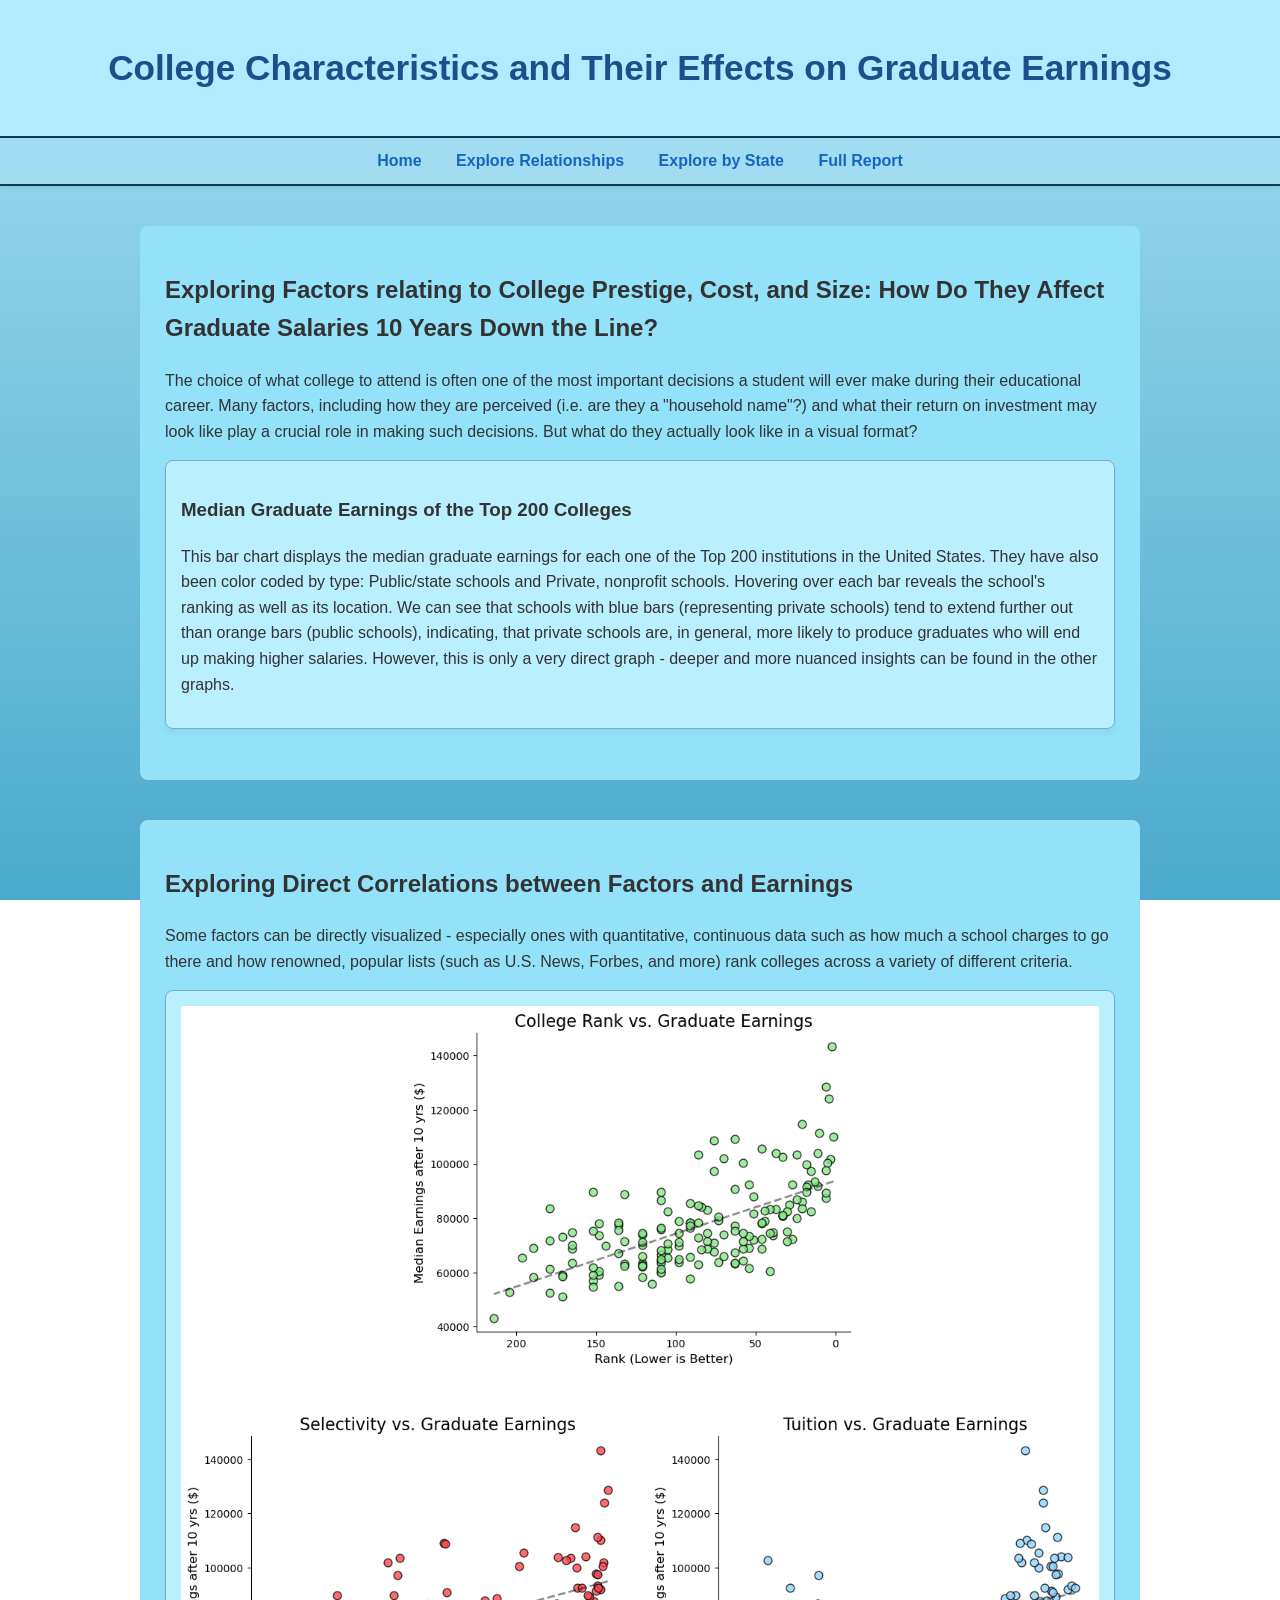
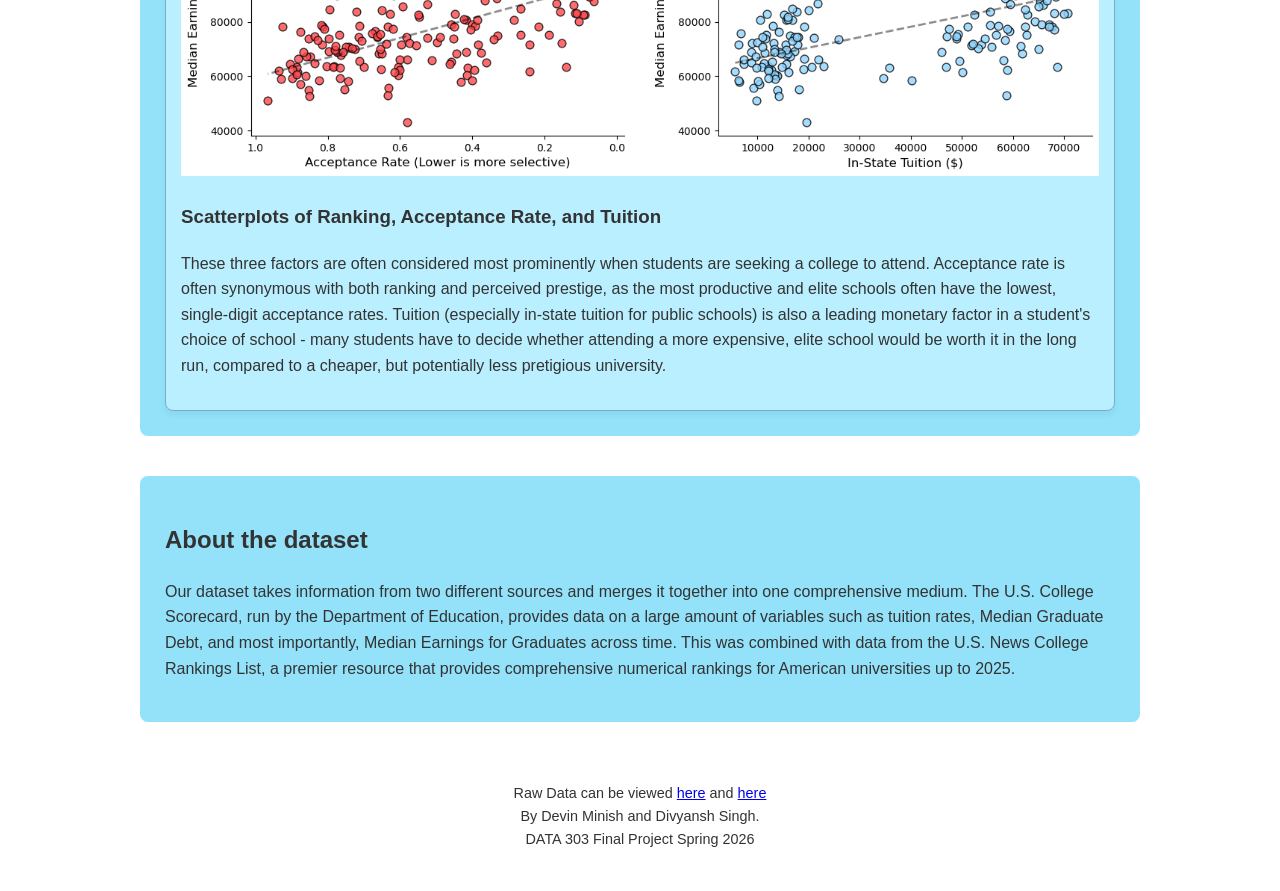
<file: index.html>
<!DOCTYPE html>
<html lang="en">
<head>
    <meta charset="UTF-8">
    <meta name="viewport" content="width=device-width, initial-scale=1.0">
    <title>College Characteristics and Graduate Earnings</title>
    <style>
        body {
            font-family: 'Segoe UI', Tahoma, Geneva, Verdana, sans-serif;
            margin: 0;
            padding: 0;
            line-height: 1.6;
            color: #333;
            background: linear-gradient(180deg, #a2dcf1 0%, #4baacc 100%);
            background-attachment: fixed;
        }

        header {
            background-color: #b2eaff;
            padding: 40px 20px;
            text-align: center;
            border-bottom: 2px solid #0e385a;
        }

        h1 {
            margin: 0;
            color: #1b508a;
            font-size: 2.2rem;
        }

        nav {
            background: #a2dcf1;
            padding: 10px;
            text-align: center;
            box-shadow: 0 2px 5px rgba(0,0,0,0.05);
            position: sticky;
            top: 0;
            z-index: 1000;
            border-bottom: 2px solid #0e385a;
        }

        nav a {
            margin: 0 15px;
            text-decoration: none;
            color: #1565c0;
            font-weight: bold;
        }

        nav a:hover {
            text-decoration: underline;
        }

        .container {
            max-width: 1000px;
            margin: 20px auto;
            padding: 0 20px;
        }

        .viz-card {
            background: #baefff;
            border: 1px solid #76aec3;
            border-radius: 8px;
            padding: 15px;
            box-shadow: 0 4px 6px rgba(0,0,0,0.05);
        }

        img {
            max-width: 100%;
             height: auto;
        }

        .about-section {
            background: #93e2fa;
            padding: 25px;
            border-radius: 8px;
            margin-top: 40px;
        }

        footer {
            text-align: center;
            padding: 40px;
            font-size: 0.9rem;
            color: s#000000;
        }
    </style>
</head>
<body>

<header>
    <h1>College Characteristics and Their Effects on Graduate Earnings</h1>
</header>

<nav>
    <a href="index.html">Home</a>
    <a href="relationships.html">Explore Relationships</a>
    <a href="state.html">Explore by State</a>
    <a href="writeup.html">Full Report</a>
</nav>

<div class="container">
    <section class="about-section">
        <h2>Exploring Factors relating to College Prestige, Cost, and Size: How Do They Affect Graduate Salaries 10 Years Down the Line?</h2>
        <p>
            The choice of what college to attend is often one of the most important decisions a student will ever make during their educational career. Many factors, including how they are perceived (i.e. are they a "household name"?) and what their return on investment may look like play a crucial role in making such decisions. But what do they actually look like in a visual format?
        </p>

        <div class="viz-card">
            <div class='tableauPlaceholder' id='viz1778348658095' style='position: relative'><noscript><a href='#'><img alt='Tooltip Viz of Each College ' src='https:&#47;&#47;public.tableau.com&#47;static&#47;images&#47;Ho&#47;HorizontalBarChart-CollegeCharacteristicsvs_GraduateEarnings-FinalData303Project&#47;TooltipVizofEachCollege&#47;1_rss.png' style='border: none' /></a></noscript><object class='tableauViz'  style='display:none;'><param name='host_url' value='https%3A%2F%2Fpublic.tableau.com%2F' /> <param name='embed_code_version' value='3' /> <param name='site_root' value='' /><param name='name' value='HorizontalBarChart-CollegeCharacteristicsvs_GraduateEarnings-FinalData303Project&#47;TooltipVizofEachCollege' /><param name='tabs' value='no' /><param name='toolbar' value='yes' /><param name='static_image' value='https:&#47;&#47;public.tableau.com&#47;static&#47;images&#47;Ho&#47;HorizontalBarChart-CollegeCharacteristicsvs_GraduateEarnings-FinalData303Project&#47;TooltipVizofEachCollege&#47;1.png' /> <param name='animate_transition' value='yes' /><param name='display_static_image' value='yes' /><param name='display_spinner' value='yes' /><param name='display_overlay' value='yes' /><param name='display_count' value='yes' /><param name='language' value='en-US' /><param name='filter' value='publish=yes' /></object></div>                <script type='text/javascript'>                    var divElement = document.getElementById('viz1778348658095');                    var vizElement = divElement.getElementsByTagName('object')[0];                    vizElement.style.width='100%';vizElement.style.height=(divElement.offsetWidth*0.75)+'px';                    var scriptElement = document.createElement('script');                    scriptElement.src = 'https://public.tableau.com/javascripts/api/viz_v1.js';                    vizElement.parentNode.insertBefore(scriptElement, vizElement);                </script>
            <h3>Median Graduate Earnings of the Top 200 Colleges</h3>
            <p>This bar chart displays the median graduate earnings for each one of the Top 200 institutions in the United States. They have also been color coded by type: Public/state schools and Private, nonprofit schools. Hovering over each bar reveals the school's ranking as well as its location. We can see that schools with blue bars (representing private schools) tend to extend further out than orange bars (public schools), indicating, that private schools are, in general, more likely to produce graduates who will end up making higher salaries. However, this is only a very direct graph - deeper and more nuanced insights can be found in the other graphs.</p>
        </div> 
        <br>
</section>

    <section class="about-section">
        <h2>Exploring Direct Correlations between Factors and Earnings</h2>
        <p>
            Some factors can be directly visualized - especially ones with quantitative, continuous data such as how much a school charges to go there and how renowned, popular lists (such as U.S. News, Forbes, and more) rank colleges across a variety of different criteria. 
        </p>
        <div class="viz-card">
            <img src="scatter.png">
            <h3>Scatterplots of Ranking, Acceptance Rate, and Tuition</h3>
            <p>These three factors are often considered most prominently when students are seeking a college to attend. Acceptance rate is often synonymous with both ranking and perceived prestige, as the most productive and elite schools often have the lowest, single-digit acceptance rates. Tuition (especially in-state tuition for public schools) is also a leading monetary factor in a student's choice of school - many students have to decide whether attending a more expensive, elite school would be worth it in the long run, compared to a cheaper, but potentially less pretigious university.</p>
        </div> 
    </section>

    <section class="about-section">
        <h2>About the dataset</h2>
        <p>
            Our dataset takes information from two different sources and merges it together into one comprehensive medium. The U.S. College Scorecard, run by the Department of Education, provides data on a large amount of variables such as tuition rates, Median Graduate Debt, and most importantly, Median Earnings for Graduates across time. This was combined with data from the U.S. News College Rankings List, a premier resource that provides comprehensive numerical rankings for American universities up to 2025. 
        </p>
    </section>

</div>

<footer>
    Raw Data can be viewed <a href="https://github.com/frishberg/Archive-of-US-News-College-Rankings/blob/main/data.xlsx">here</a> and <a href="https://collegescorecard.ed.gov/data">here</a>
    <br>
    By Devin Minish and Divyansh Singh. 
    <br>
    DATA 303 Final Project Spring 2026
</footer>

</body>
</html>
</file>
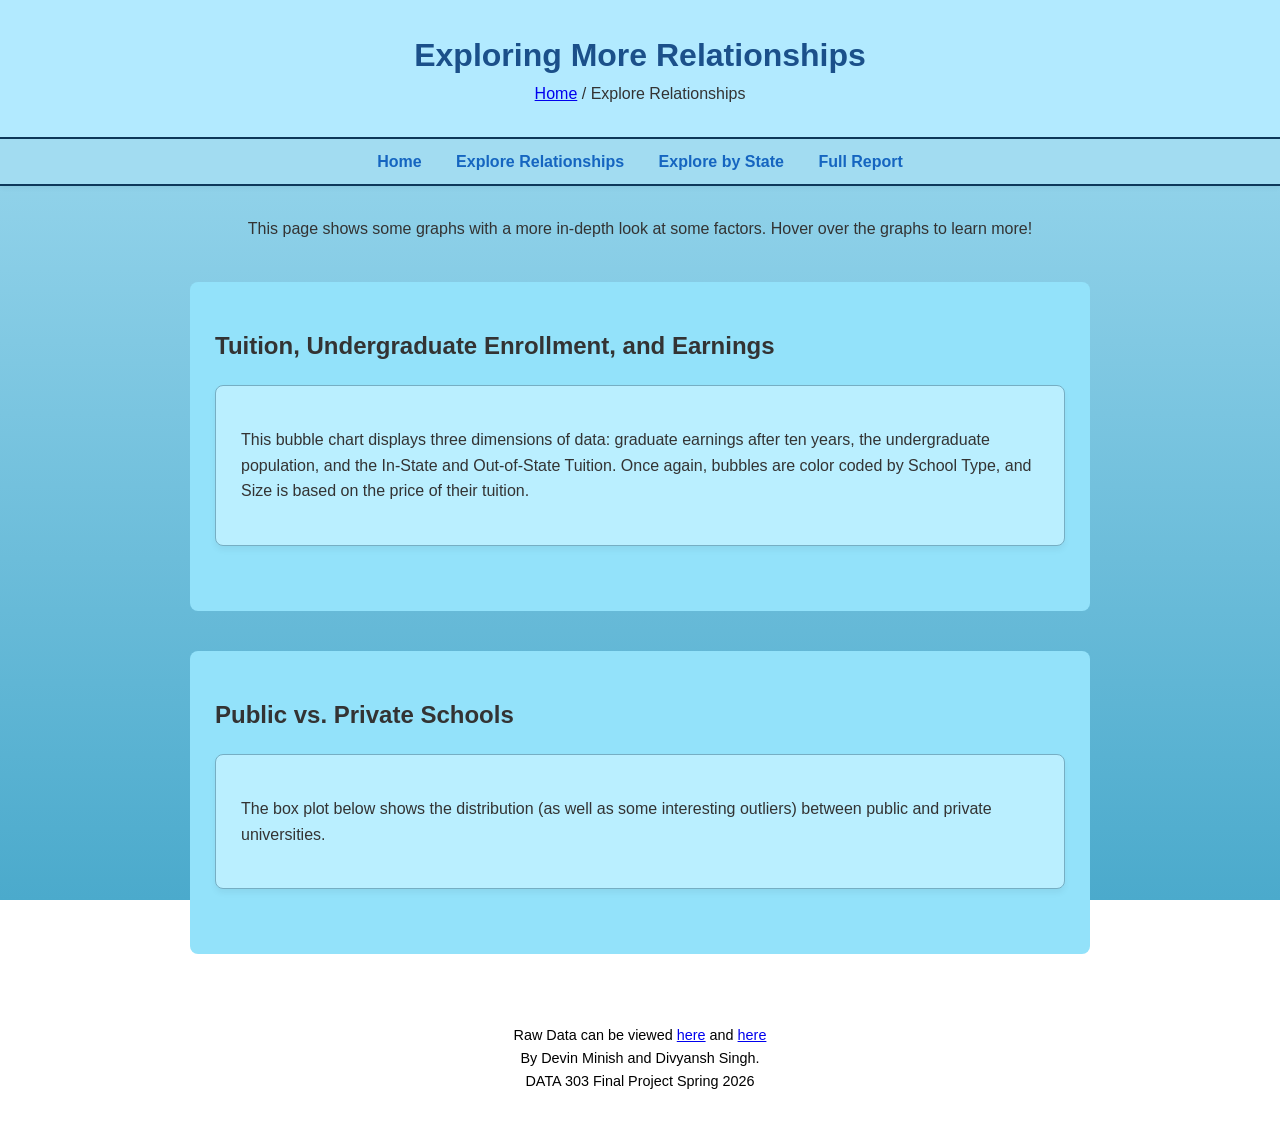
<file: relationships.html>
<!DOCTYPE html>
<html lang="en">
<head>
    <meta charset="UTF-8">
    <meta name="viewport" content="width=device-width, initial-scale=1.0">
    <title>Explore Relationships</title>
    <style>
        body {
            font-family: 'Segoe UI', Tahoma, Geneva, Verdana, sans-serif;
            margin: 0;
            padding: 0;
            line-height: 1.6;
            color: #333;
            background: linear-gradient(180deg, #a2dcf1 0%, #4baacc 100%);
            background-attachment: fixed;
        }

        header {
            background-color: #b2eaff; 
            padding: 30px 20px;
            text-align: center;
            border-bottom: 2px solid #0e385a;
        }

        h1 {
            margin: 0;
            color: #1b508a;
            font-size: 2rem;
        }

        nav {
            background: #a2dcf1;
            padding: 10px;
            text-align: center;
            box-shadow: 0 2px 5px rgba(0,0,0,0.05);
            position: sticky;
            top: 0;
            z-index: 1000;
            border-bottom: 2px solid #0e385a;
        }

        nav a {
            margin: 0 15px;
            text-decoration: none;
            color: #1565c0;
            font-weight: bold;
        }

        nav a:hover {
            text-decoration: underline;
        }

        .container {
            max-width: 900px;
            margin: 30px auto;
            padding: 0 20px;
        }

        .intro-text {
            margin-bottom: 40px;
            text-align: center;
        }

        .viz-card {
            background: #baefff;
            border: 1px solid #76aec3;
            border-radius: 8px;
            padding: 25px;
            margin-bottom: 40px;
            box-shadow: 0 4px 6px rgba(0,0,0,0.05);
        }

        .about-section {
            background: #93e2fa;
            padding: 25px;
            border-radius: 8px;
            margin-top: 40px;
        }

        footer {
            text-align: center;
            padding: 40px;
            font-size: 0.9rem;
            color: #000000;
        }
    </style>
</head>
<body>

<header>
    <h1>Exploring More Relationships</h1>
    <a href="index.html">Home</a> / Explore Relationships
</header>

<nav>
    <a href="index.html">Home</a>
    <a href="relationships.html">Explore Relationships</a>
    <a href="state.html">Explore by State</a>
    <a href="writeup.html">Full Report</a>
</nav>

<div class="container">
    
    <div class="intro-text">
        <p>This page shows some graphs with a more in-depth look at some factors. Hover over the graphs to learn more!</p>
    </div>

    <section class="about-section">
        <h2>Tuition, Undergraduate Enrollment, and Earnings</h2>
        <div class="viz-card">
          <div class='tableauPlaceholder' id='viz1778351451391' style='position: relative'><noscript><a href='#'><img alt='Enrollment Size and Tuition vs Earnings ' src='https:&#47;&#47;public.tableau.com&#47;static&#47;images&#47;Bu&#47;BubbleChart-CollegeCharacteristicsvs_GraduateEarnings-FinalData303Project&#47;BubblePlot-UndergradEnrollment&#47;1_rss.png' style='border: none' /></a></noscript><object class='tableauViz'  style='display:none;'><param name='host_url' value='https%3A%2F%2Fpublic.tableau.com%2F' /> <param name='embed_code_version' value='3' /> <param name='site_root' value='' /><param name='name' value='BubbleChart-CollegeCharacteristicsvs_GraduateEarnings-FinalData303Project&#47;BubblePlot-UndergradEnrollment' /><param name='tabs' value='no' /><param name='toolbar' value='yes' /><param name='static_image' value='https:&#47;&#47;public.tableau.com&#47;static&#47;images&#47;Bu&#47;BubbleChart-CollegeCharacteristicsvs_GraduateEarnings-FinalData303Project&#47;BubblePlot-UndergradEnrollment&#47;1.png' /> <param name='animate_transition' value='yes' /><param name='display_static_image' value='yes' /><param name='display_spinner' value='yes' /><param name='display_overlay' value='yes' /><param name='display_count' value='yes' /><param name='language' value='en-US' /></object></div>                <script type='text/javascript'>                    var divElement = document.getElementById('viz1778351451391');                    var vizElement = divElement.getElementsByTagName('object')[0];                    vizElement.style.width='100%';vizElement.style.height=(divElement.offsetWidth*0.75)+'px';                    var scriptElement = document.createElement('script');                    scriptElement.src = 'https://public.tableau.com/javascripts/api/viz_v1.js';                    vizElement.parentNode.insertBefore(scriptElement, vizElement);                </script>
            <p>This bubble chart displays three dimensions of data: graduate earnings after ten years, the undergraduate population, and the In-State and Out-of-State Tuition. Once again, bubbles are color coded by School Type, and Size is based on the price of their tuition.</p>
        </div>
    </section>

    <section class="about-section">
        <h2>Public vs. Private Schools</h2>
        <div class="viz-card">
            <div class='tableauPlaceholder' id='viz1778351513137' style='position: relative'><noscript><a href='#'><img alt='Earnings from Public vs. Private Schools ' src='https:&#47;&#47;public.tableau.com&#47;static&#47;images&#47;Bo&#47;BoxPlot-CollegeCharacteristicsvs_GraduateEarnings-FinalData303Project&#47;BoxPlot-TypeofSchool&#47;1_rss.png' style='border: none' /></a></noscript><object class='tableauViz'  style='display:none;'><param name='host_url' value='https%3A%2F%2Fpublic.tableau.com%2F' /> <param name='embed_code_version' value='3' /> <param name='site_root' value='' /><param name='name' value='BoxPlot-CollegeCharacteristicsvs_GraduateEarnings-FinalData303Project&#47;BoxPlot-TypeofSchool' /><param name='tabs' value='no' /><param name='toolbar' value='yes' /><param name='static_image' value='https:&#47;&#47;public.tableau.com&#47;static&#47;images&#47;Bo&#47;BoxPlot-CollegeCharacteristicsvs_GraduateEarnings-FinalData303Project&#47;BoxPlot-TypeofSchool&#47;1.png' /> <param name='animate_transition' value='yes' /><param name='display_static_image' value='yes' /><param name='display_spinner' value='yes' /><param name='display_overlay' value='yes' /><param name='display_count' value='yes' /><param name='language' value='en-US' /></object></div>                <script type='text/javascript'>                    var divElement = document.getElementById('viz1778351513137');                    var vizElement = divElement.getElementsByTagName('object')[0];                    vizElement.style.width='100%';vizElement.style.height=(divElement.offsetWidth*0.75)+'px';                    var scriptElement = document.createElement('script');                    scriptElement.src = 'https://public.tableau.com/javascripts/api/viz_v1.js';                    vizElement.parentNode.insertBefore(scriptElement, vizElement);                </script>
                <p>The box plot below shows the distribution (as well as some interesting outliers) between public and private universities.</p>
            </div>
    </section>

</div>

<footer>
    Raw Data can be viewed <a href="https://github.com/frishberg/Archive-of-US-News-College-Rankings/blob/main/data.xlsx">here</a> and <a href="https://collegescorecard.ed.gov/data">here</a>
    <br>
    By Devin Minish and Divyansh Singh. 
    <br>
    DATA 303 Final Project Spring 2026
</footer>

</body>
</html>
</file>
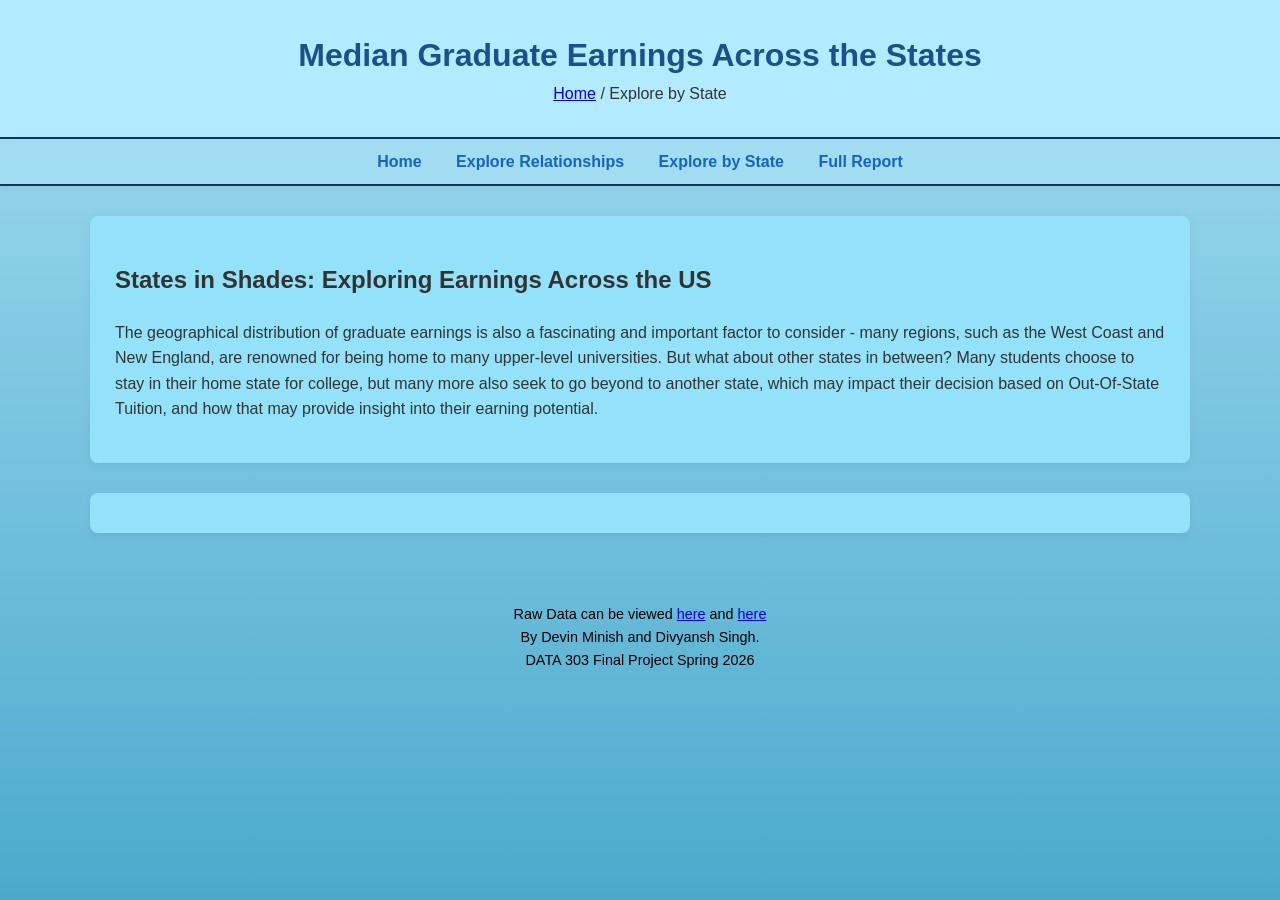
<file: state.html>
<!DOCTYPE html>
<html lang="en">
<head>
    <meta charset="UTF-8">
    <meta name="viewport" content="width=device-width, initial-scale=1.0">
    <title>Explore by State</title>
    <style>
        body {
            font-family: 'Segoe UI', Tahoma, Geneva, Verdana, sans-serif;
            margin: 0;
            padding: 0;
            line-height: 1.6;
            color: #333;
            background: linear-gradient(180deg, #a2dcf1 0%, #4baacc 100%);
            background-attachment: fixed;
        }

        header {
            background-color: #b2eaff;
            padding: 30px 20px;
            text-align: center;
            border-bottom: 2px solid #0e385a;
        }

        h1 {
            margin: 0;
            color: #1b508a;
            font-size: 2rem;
        }

        nav {
            background: #a2dcf1;
            padding: 10px;
            text-align: center;
            box-shadow: 0 2px 5px rgba(0,0,0,0.05);
            position: sticky;
            top: 0;
            z-index: 1000;
            border-bottom: 2px solid #0e385a;
        }

        nav a {
            margin: 0 15px;
            text-decoration: none;
            color: #1565c0;
            font-weight: bold;
        }

        nav a:hover {
            text-decoration: underline;
        }

        .container {
            max-width: 1100px;
            margin: 30px auto;
            padding: 0 20px;
        }

        .about-section {
            background: #93e2fa;
            padding: 25px;
            border-radius: 8px;
            margin-bottom: 30px;
            box-shadow: 0 2px 10px rgba(0,0,0,0.05);
        }

        .map-container {
            background: #93e2fa;
            border-radius: 8px;
            padding: 20px;
            box-shadow: 0 4px 6px rgba(0,0,0,0.05);
        }

        footer {
            text-align: center;
            padding: 40px;
            font-size: 0.9rem;
            color: #000000;
        }
    </style>
</head>
<body>

<header>
    <h1>Median Graduate Earnings Across the States</h1>
    <a href="index.html">Home</a> / Explore by State
</header>

<nav>
    <a href="index.html">Home</a>
    <a href="relationships.html">Explore Relationships</a>
    <a href="state.html">Explore by State</a>
    <a href="writeup.html">Full Report</a>
</nav>

<div class="container">
    
    <section class="about-section">
        <h2>States in Shades: Exploring Earnings Across the US</h2>
        <p>
            The geographical distribution of graduate earnings is also a fascinating and important factor to consider - many regions, such as the West Coast and New England, are renowned for being home to many upper-level universities. But what about other states in between? Many students choose to stay in their home state for college, but many more also seek to go beyond to another state, which may impact their decision based on Out-Of-State Tuition, and how that may provide insight into their earning potential.
        </p>
    </section>

    <div class="map-container">
        <div class='tableauPlaceholder' id='viz1778350130635' style='position: relative'><noscript><a href='#'><img alt='Dashboard 1 ' src='https:&#47;&#47;public.tableau.com&#47;static&#47;images&#47;Ch&#47;Choropleth-CollegeCharacteristicsvs_GraduateEarnings-FinalData303Project&#47;Dashboard1&#47;1_rss.png' style='border: none' /></a></noscript><object class='tableauViz'  style='display:none;'><param name='host_url' value='https%3A%2F%2Fpublic.tableau.com%2F' /> <param name='embed_code_version' value='3' /> <param name='site_root' value='' /><param name='name' value='Choropleth-CollegeCharacteristicsvs_GraduateEarnings-FinalData303Project&#47;Dashboard1' /><param name='tabs' value='no' /><param name='toolbar' value='yes' /><param name='static_image' value='https:&#47;&#47;public.tableau.com&#47;static&#47;images&#47;Ch&#47;Choropleth-CollegeCharacteristicsvs_GraduateEarnings-FinalData303Project&#47;Dashboard1&#47;1.png' /> <param name='animate_transition' value='yes' /><param name='display_static_image' value='yes' /><param name='display_spinner' value='yes' /><param name='display_overlay' value='yes' /><param name='display_count' value='yes' /><param name='language' value='en-US' /></object></div>                <script type='text/javascript'>                    var divElement = document.getElementById('viz1778350130635');                    var vizElement = divElement.getElementsByTagName('object')[0];                    if ( divElement.offsetWidth > 800 ) { vizElement.style.width='1000px';vizElement.style.height='827px';} else if ( divElement.offsetWidth > 500 ) { vizElement.style.width='1000px';vizElement.style.height='827px';} else { vizElement.style.width='100%';vizElement.style.height='927px';}                     var scriptElement = document.createElement('script');                    scriptElement.src = 'https://public.tableau.com/javascripts/api/viz_v1.js';                    vizElement.parentNode.insertBefore(scriptElement, vizElement);                </script>
    </div>

</div>

<footer>
    Raw Data can be viewed <a href="https://github.com/frishberg/Archive-of-US-News-College-Rankings/blob/main/data.xlsx">here</a> and <a href="https://collegescorecard.ed.gov/data">here</a>
    <br>
    By Devin Minish and Divyansh Singh. 
    <br>
    DATA 303 Final Project Spring 2026
</footer>

</body>
</html>
</file>
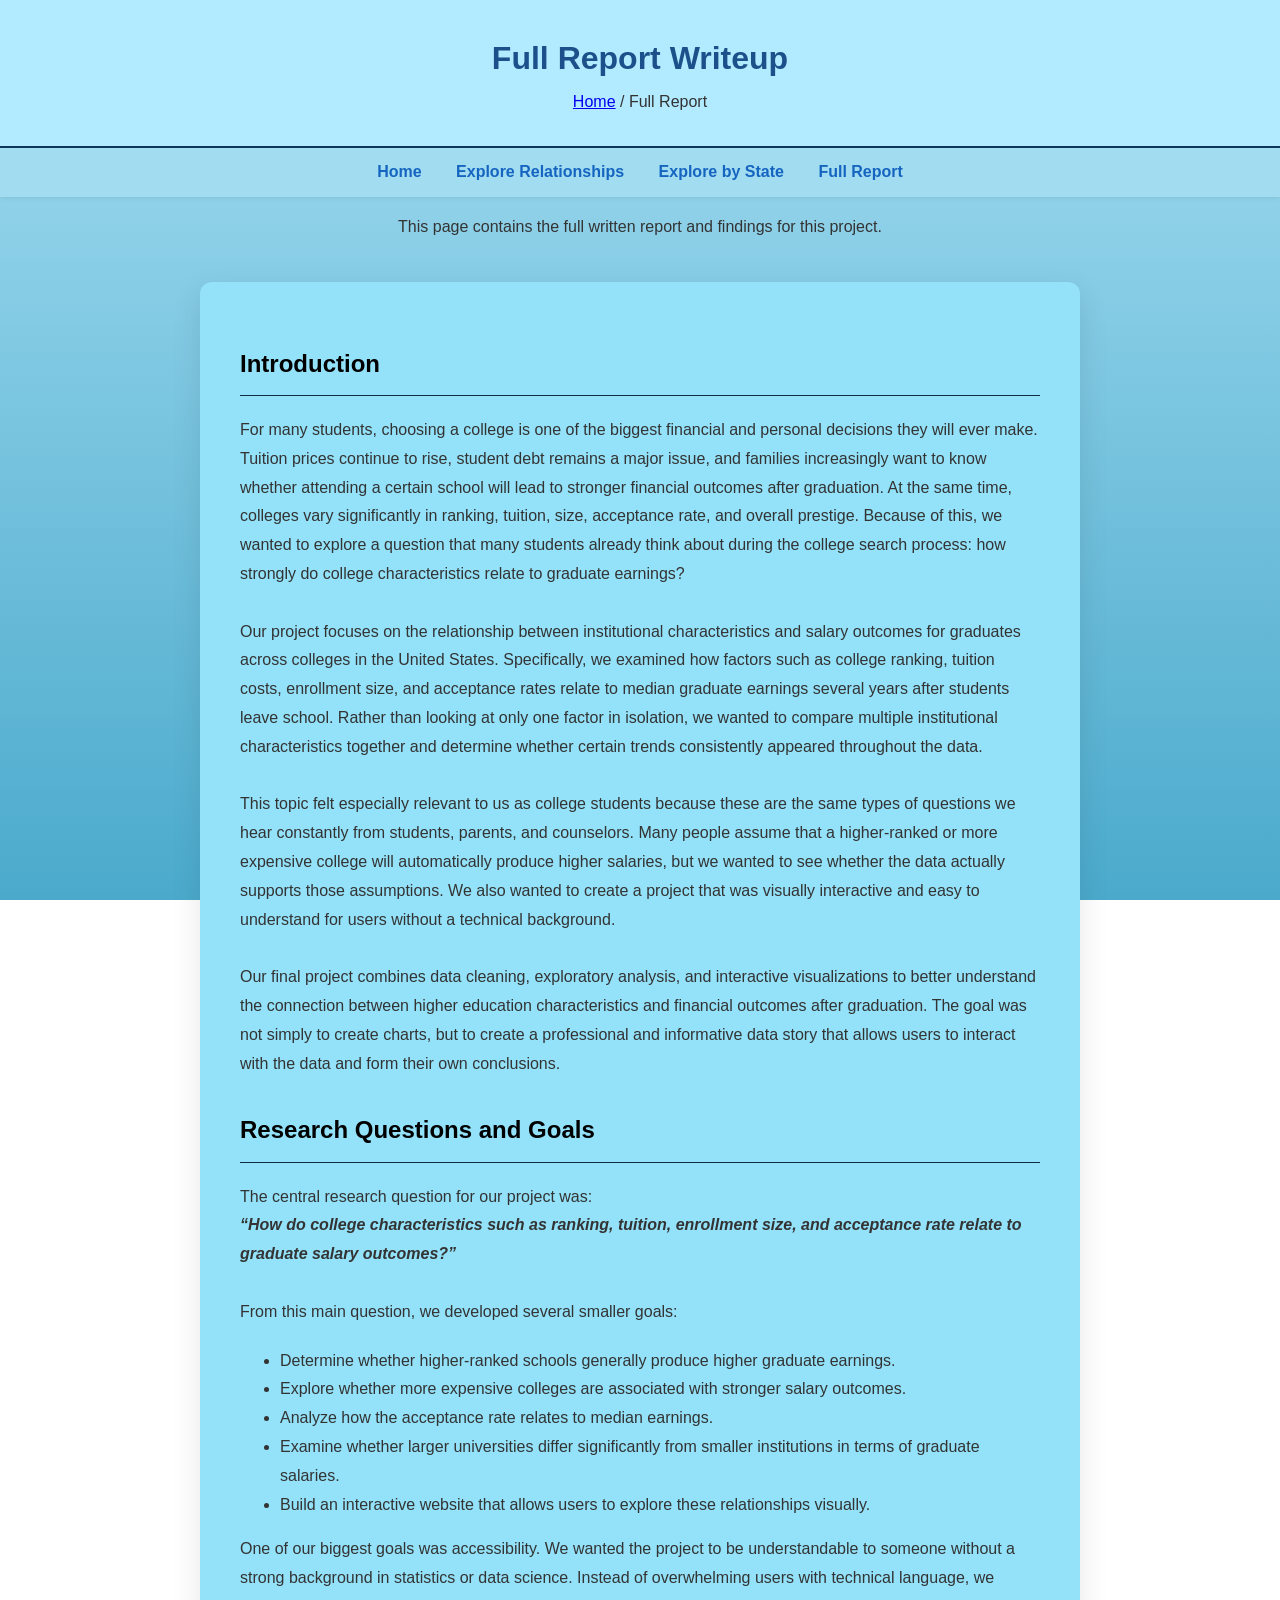
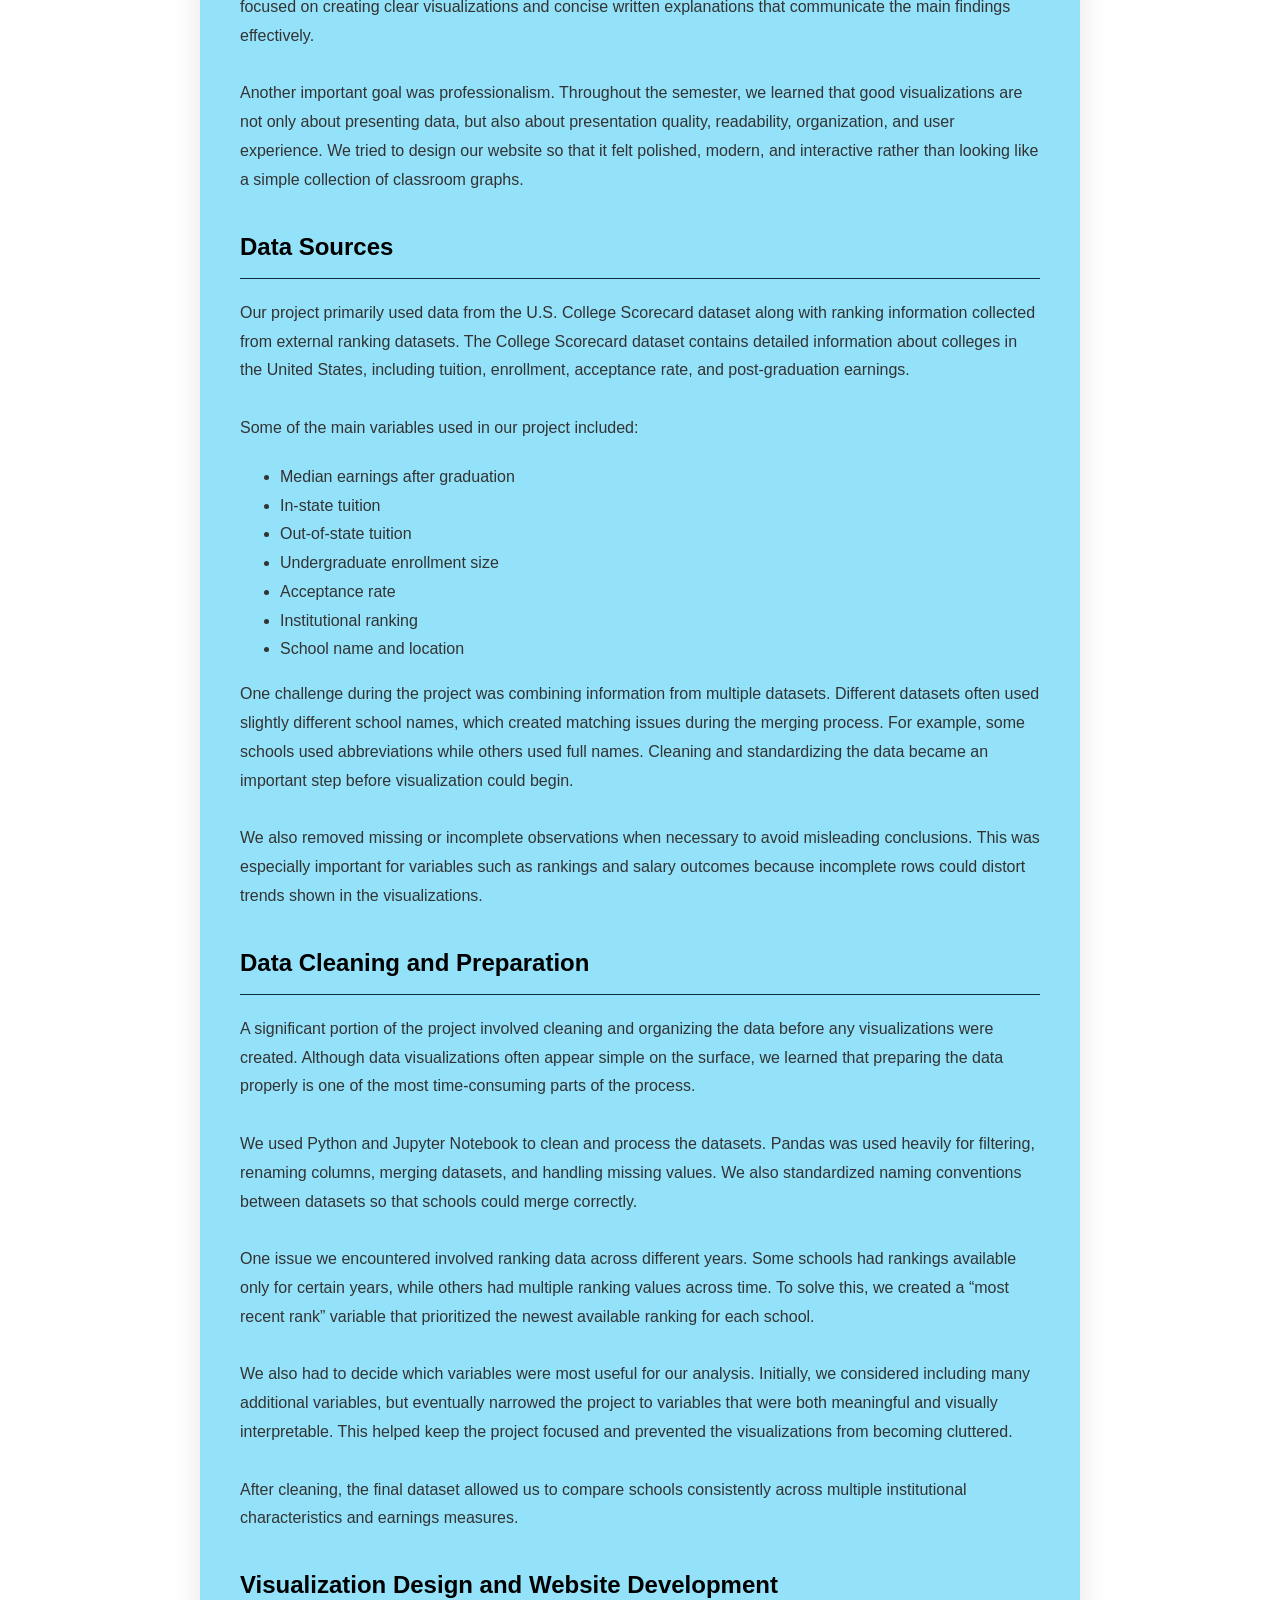
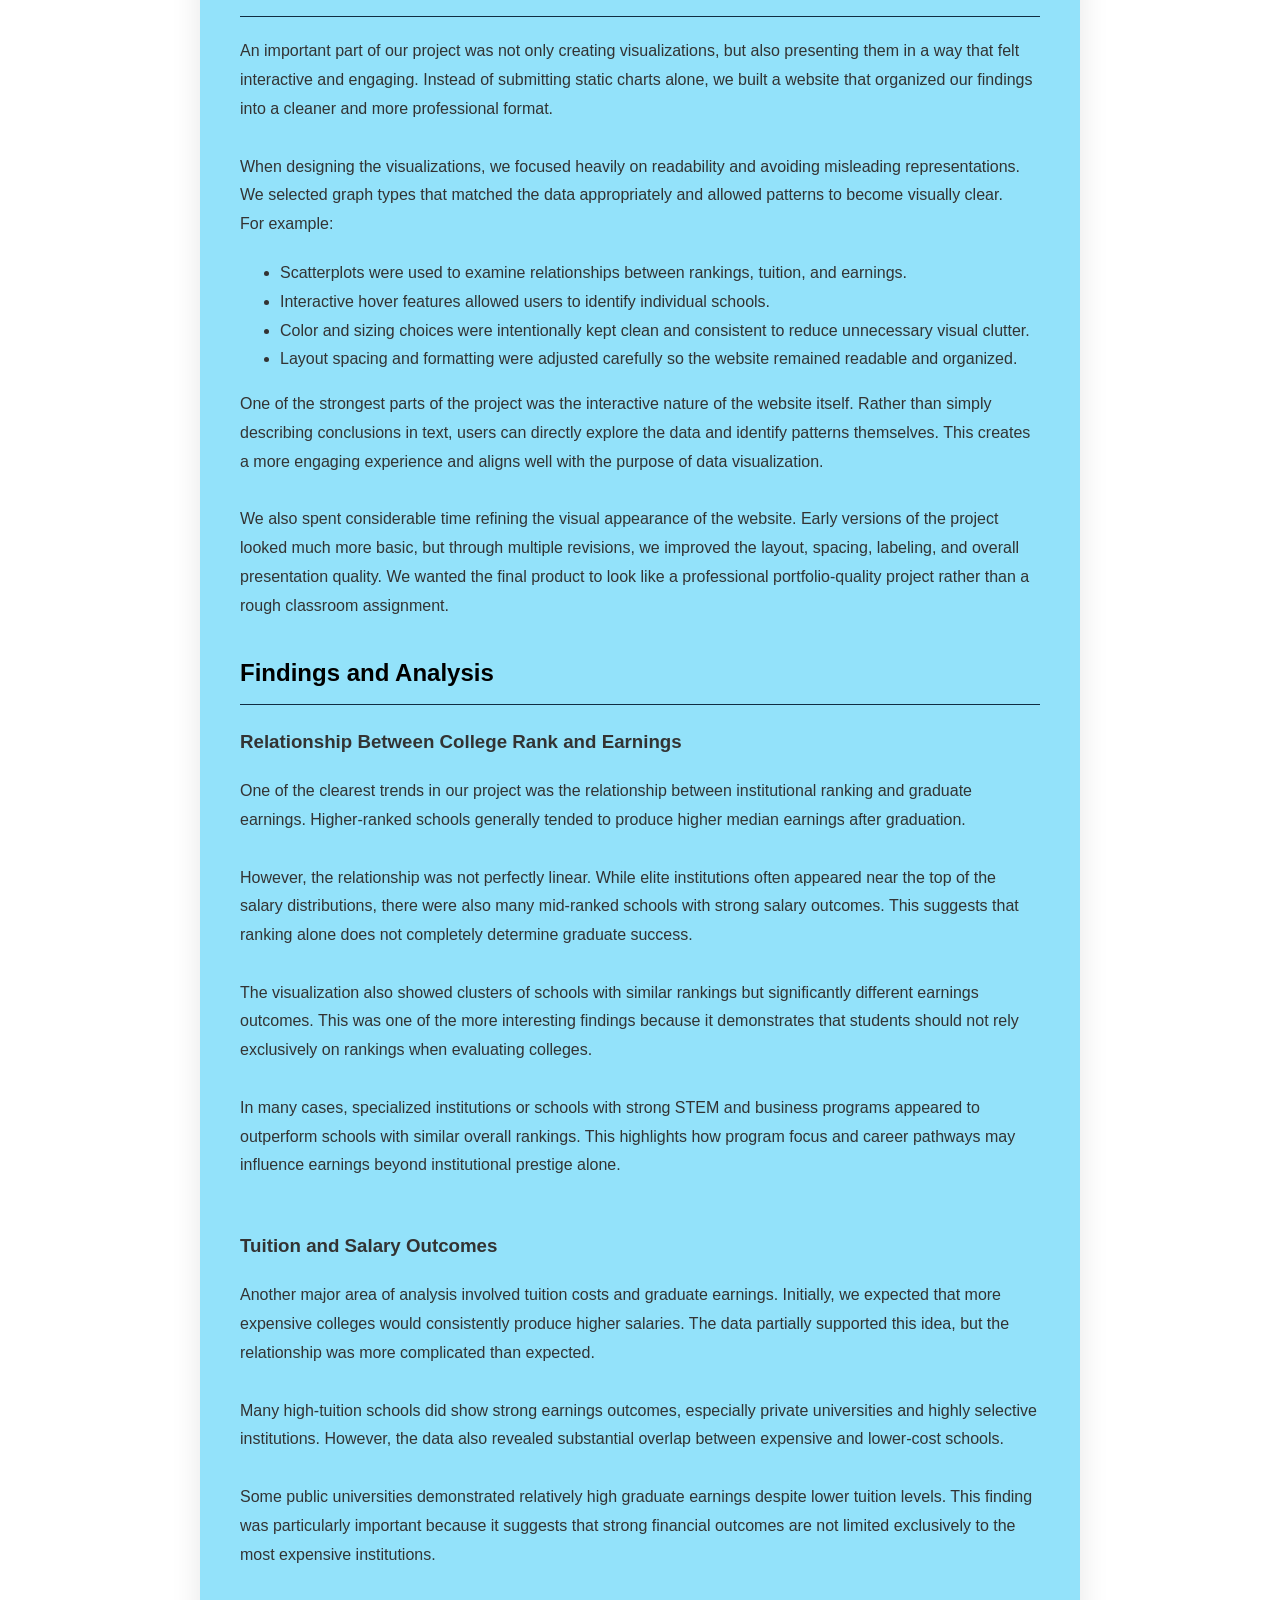
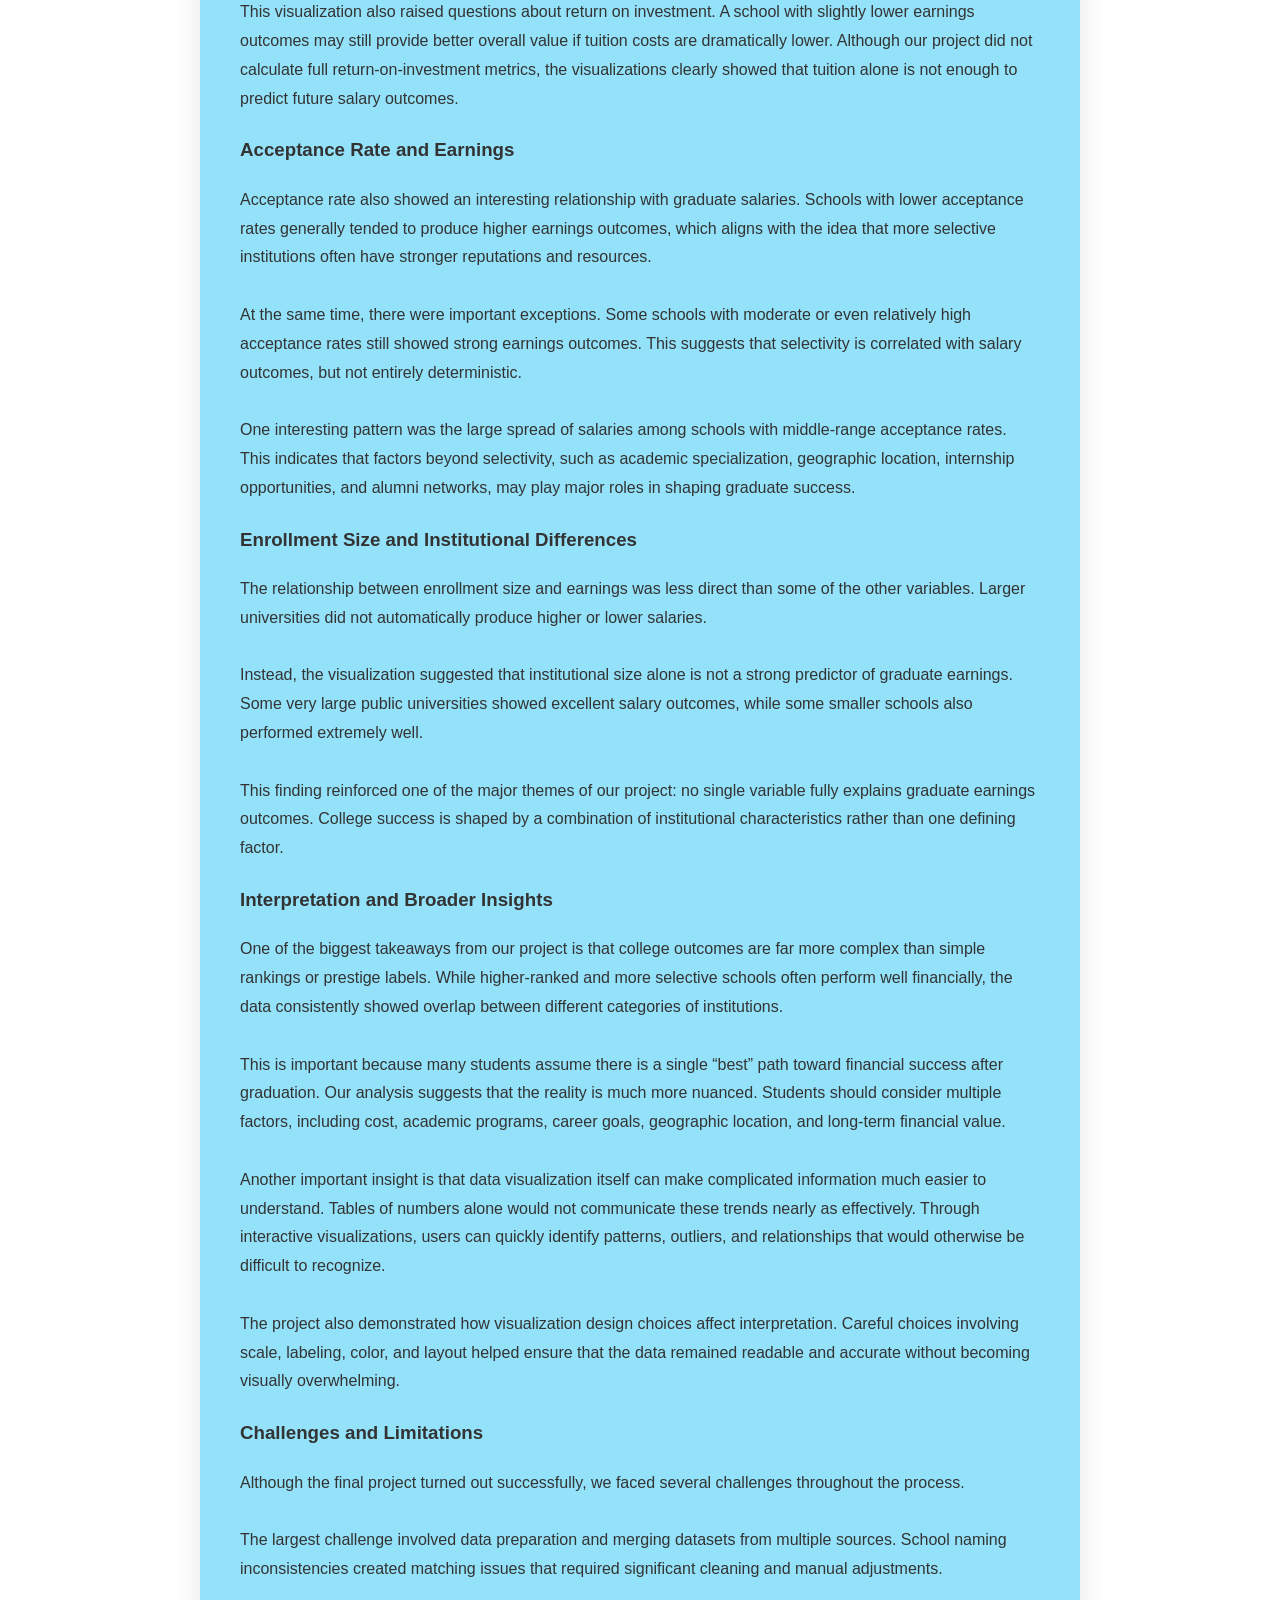
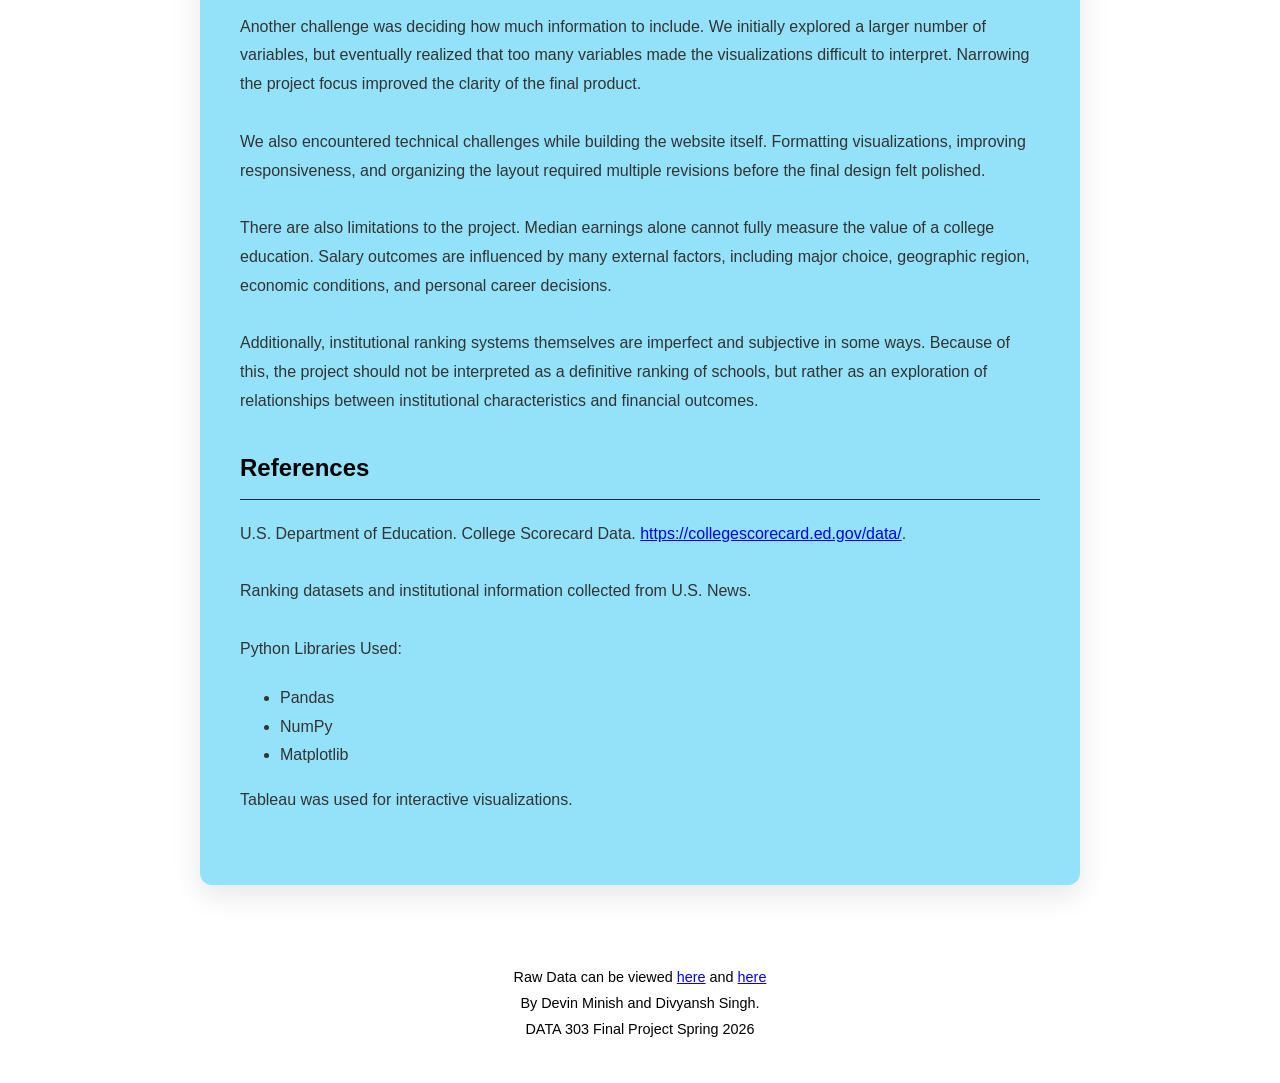
<file: writeup.html>
<!DOCTYPE html>
<html lang="en">
<head>
    <meta charset="UTF-8">
    <meta name="viewport" content="width=device-width, initial-scale=1.0">
    <title>Full Report Writeup</title>
    <style>
        body {
            font-family: 'Segoe UI', Tahoma, Geneva, Verdana, sans-serif;
            margin: 0;
            padding: 0;
            line-height: 1.8; /* Increased line height for readability */
            color: #333;
            background: linear-gradient(180deg, #a2dcf1 0%, #4baacc 100%);
            background-attachment: fixed;
        }

        header {
            background-color: #b2eaff;
            padding: 30px 20px;
            text-align: center;
            border-bottom: 2px solid #0e385a;
        }

        h1 {
            margin: 0;
            color: #1b508a;
            font-size: 2rem;
        }

        nav {
            background: #a2dcf1;
            padding: 10px;
            text-align: center;
            box-shadow: 0 2px 5px rgba(0,0,0,0.05);
            position: sticky;
            top: 0;
            z-index: 1000;
        }

        nav a {
            margin: 0 15px;
            text-decoration: none;
            color: #1565c0;
            font-weight: bold;
        }
        
        .intro-text {
            margin-bottom: 40px;
            text-align: center;
        }

        .container {
            max-width: 800px; 
            margin: 40px auto;
            padding: 40px;
            background: #93e2fa;
            border-radius: 12px;
            box-shadow: 0 10px 30px rgba(0,0,0,0.1);
        }

        .report-section {
            margin-bottom: 30px;
        }

        .report-section h2 {
            color: #000000;
            font-size: 1.5rem;
            border-bottom: 1px solid #102d42;
            padding-bottom: 10px;
            margin-bottom: 20px;
        }

        p {
            margin-bottom: 20px;
        }

        footer {
            text-align: center;
            padding: 40px;
            font-size: 0.9rem;
            color: #000;
        }
    </style>
</head>
<body>

<header>
    <h1>Full Report Writeup</h1>
    <a href="index.html">Home</a> / Full Report
</header>

<nav>
    <a href="index.html">Home</a>
    <a href="relationships.html">Explore Relationships</a>
    <a href="state.html">Explore by State</a>
    <a href="writeup.html">Full Report</a>
</nav>

<div class="intro-text">
    <p>This page contains the full written report and findings for this project.</p>
</div>

<div class="container">
    
    <div class="report-section">
        <h2>Introduction</h2>
        <p>For many students, choosing a college is one of the biggest financial and personal decisions they will ever make. Tuition prices continue to rise, student debt remains a major issue, and families increasingly want to know whether attending a certain school will lead to stronger financial outcomes after graduation. At the same time, colleges vary significantly in ranking, tuition, size, acceptance rate, and overall prestige. Because of this, we wanted to explore a question that many students already think about during the college search process: how strongly do college characteristics relate to graduate earnings?
            <br><br>
            Our project focuses on the relationship between institutional characteristics and salary outcomes for graduates across colleges in the United States. Specifically, we examined how factors such as college ranking, tuition costs, enrollment size, and acceptance rates relate to median graduate earnings several years after students leave school. Rather than looking at only one factor in isolation, we wanted to compare multiple institutional characteristics together and determine whether certain trends consistently appeared throughout the data.
            <br><br>
            This topic felt especially relevant to us as college students because these are the same types of questions we hear constantly from students, parents, and counselors. Many people assume that a higher-ranked or more expensive college will automatically produce higher salaries, but we wanted to see whether the data actually supports those assumptions. We also wanted to create a project that was visually interactive and easy to understand for users without a technical background.
            <br><br>
            Our final project combines data cleaning, exploratory analysis, and interactive visualizations to better understand the connection between higher education characteristics and financial outcomes after graduation. The goal was not simply to create charts, but to create a professional and informative data story that allows users to interact with the data and form their own conclusions.</p>
            
    </div>

    <div class="report-section">
        <h2>Research Questions and Goals</h2>
        <p>The central research question for our project was:
            <br>
            <strong><i>“How do college characteristics such as ranking, tuition, enrollment size, and acceptance rate relate to graduate salary outcomes?”</i></strong>
            <br><br>
            From this main question, we developed several smaller goals:
            <ul>
                <li>Determine whether higher-ranked schools generally produce higher graduate earnings.</li>
                <li>Explore whether more expensive colleges are associated with stronger salary outcomes.</li>
                <li>Analyze how the acceptance rate relates to median earnings.</li>
                <li>Examine whether larger universities differ significantly from smaller institutions in terms of graduate salaries.</li>
                <li>Build an interactive website that allows users to explore these relationships visually.</li>
            </ul>
            One of our biggest goals was accessibility. We wanted the project to be understandable to someone without a strong background in statistics or data science. Instead of overwhelming users with technical language, we focused on creating clear visualizations and concise written explanations that communicate the main findings effectively.
            <br><br>
            Another important goal was professionalism. Throughout the semester, we learned that good visualizations are not only about presenting data, but also about presentation quality, readability, organization, and user experience. We tried to design our website so that it felt polished, modern, and interactive rather than looking like a simple collection of classroom graphs.</p>            
    </div>

    <div class="report-section">
        <h2>Data Sources</h2>
        <p>
            Our project primarily used data from the U.S. College Scorecard dataset along with ranking information collected from external ranking datasets. The College Scorecard dataset contains detailed information about colleges in the United States, including tuition, enrollment, acceptance rate, and post-graduation earnings.
            <br><br>
            Some of the main variables used in our project included:
            <ul>
            <li>Median earnings after graduation</li>
            <li>In-state tuition</li>
            <li>Out-of-state tuition</li>
            <li>Undergraduate enrollment size</li>
            <li>Acceptance rate</li>
            <li>Institutional ranking</li>
            <li>School name and location</li>
            </ul>
            One challenge during the project was combining information from multiple datasets. Different datasets often used slightly different school names, which created matching issues during the merging process. For example, some schools used abbreviations while others used full names. Cleaning and standardizing the data became an important step before visualization could begin.
            <br><br>
            We also removed missing or incomplete observations when necessary to avoid misleading conclusions. This was especially important for variables such as rankings and salary outcomes because incomplete rows could distort trends shown in the visualizations.

        </p>
    </div>

    <div class="report-section">
        <h2>Data Cleaning and Preparation</h2>
        <p>
            A significant portion of the project involved cleaning and organizing the data before any visualizations were created. Although data visualizations often appear simple on the surface, we learned that preparing the data properly is one of the most time-consuming parts of the process.
            <br><br>
            We used Python and Jupyter Notebook to clean and process the datasets. Pandas was used heavily for filtering, renaming columns, merging datasets, and handling missing values. We also standardized naming conventions between datasets so that schools could merge correctly.
            <br><br>
            One issue we encountered involved ranking data across different years. Some schools had rankings available only for certain years, while others had multiple ranking values across time. To solve this, we created a “most recent rank” variable that prioritized the newest available ranking for each school.
            <br><br>
            We also had to decide which variables were most useful for our analysis. Initially, we considered including many additional variables, but eventually narrowed the project to variables that were both meaningful and visually interpretable. This helped keep the project focused and prevented the visualizations from becoming cluttered.
            <br><br>
            After cleaning, the final dataset allowed us to compare schools consistently across multiple institutional characteristics and earnings measures.
        </p>
    </div>

    <div class="report-section">
        <h2>Visualization Design and Website Development</h2>
        <p>
            An important part of our project was not only creating visualizations, but also presenting them in a way that felt interactive and engaging. Instead of submitting static charts alone, we built a website that organized our findings into a cleaner and more professional format.
            <br><br>
            When designing the visualizations, we focused heavily on readability and avoiding misleading representations. We selected graph types that matched the data appropriately and allowed patterns to become visually clear.
            <br>
            For example:
            <ul>
                <li>Scatterplots were used to examine relationships between rankings, tuition, and earnings.</li>
                <li>Interactive hover features allowed users to identify individual schools.</li>
                <li>Color and sizing choices were intentionally kept clean and consistent to reduce unnecessary visual clutter.</li>
                <li>Layout spacing and formatting were adjusted carefully so the website remained readable and organized.</li>
            </ul>
            One of the strongest parts of the project was the interactive nature of the website itself. Rather than simply describing conclusions in text, users can directly explore the data and identify patterns themselves. This creates a more engaging experience and aligns well with the purpose of data visualization.
            <br><br>
            We also spent considerable time refining the visual appearance of the website. Early versions of the project looked much more basic, but through multiple revisions, we improved the layout, spacing, labeling, and overall presentation quality. We wanted the final product to look like a professional portfolio-quality project rather than a rough classroom assignment.
        </p>
    </div>

    <div class="report-section">
        <h2>Findings and Analysis</h2>
        <h3>Relationship Between College Rank and Earnings</h3>
        <p>
            One of the clearest trends in our project was the relationship between institutional ranking and graduate earnings. Higher-ranked schools generally tended to produce higher median earnings after graduation.
            <br><br>
            However, the relationship was not perfectly linear. While elite institutions often appeared near the top of the salary distributions, there were also many mid-ranked schools with strong salary outcomes. This suggests that ranking alone does not completely determine graduate success.
            <br><br>
            The visualization also showed clusters of schools with similar rankings but significantly different earnings outcomes. This was one of the more interesting findings because it demonstrates that students should not rely exclusively on rankings when evaluating colleges.
            <br><br>
            In many cases, specialized institutions or schools with strong STEM and business programs appeared to outperform schools with similar overall rankings. This highlights how program focus and career pathways may influence earnings beyond institutional prestige alone.
            <br><br>
        </p>

        <h3>Tuition and Salary Outcomes</h3>
        <p>
            Another major area of analysis involved tuition costs and graduate earnings. Initially, we expected that more expensive colleges would consistently produce higher salaries. The data partially supported this idea, but the relationship was more complicated than expected.
            <br><br>
            Many high-tuition schools did show strong earnings outcomes, especially private universities and highly selective institutions. However, the data also revealed substantial overlap between expensive and lower-cost schools.
            <br><br>
            Some public universities demonstrated relatively high graduate earnings despite lower tuition levels. This finding was particularly important because it suggests that strong financial outcomes are not limited exclusively to the most expensive institutions.
            <br><br>
            This visualization also raised questions about return on investment. A school with slightly lower earnings outcomes may still provide better overall value if tuition costs are dramatically lower. Although our project did not calculate full return-on-investment metrics, the visualizations clearly showed that tuition alone is not enough to predict future salary outcomes.
        </p>

        <h3>Acceptance Rate and Earnings</h3>
        <p>
            Acceptance rate also showed an interesting relationship with graduate salaries. Schools with lower acceptance rates generally tended to produce higher earnings outcomes, which aligns with the idea that more selective institutions often have stronger reputations and resources.
            <br><br>
            At the same time, there were important exceptions. Some schools with moderate or even relatively high acceptance rates still showed strong earnings outcomes. This suggests that selectivity is correlated with salary outcomes, but not entirely deterministic.
            <br><br>
            One interesting pattern was the large spread of salaries among schools with middle-range acceptance rates. This indicates that factors beyond selectivity, such as academic specialization, geographic location, internship opportunities, and alumni networks, may play major roles in shaping graduate success.
        </p>

        <h3>Enrollment Size and Institutional Differences</h3>
        <p>
            The relationship between enrollment size and earnings was less direct than some of the other variables. Larger universities did not automatically produce higher or lower salaries.
            <br><br>
            Instead, the visualization suggested that institutional size alone is not a strong predictor of graduate earnings. Some very large public universities showed excellent salary outcomes, while some smaller schools also performed extremely well.
            <br><br>
            This finding reinforced one of the major themes of our project: no single variable fully explains graduate earnings outcomes. College success is shaped by a combination of institutional characteristics rather than one defining factor.
        </p>

        <h3>Interpretation and Broader Insights</h3>
        <p>
            One of the biggest takeaways from our project is that college outcomes are far more complex than simple rankings or prestige labels. While higher-ranked and more selective schools often perform well financially, the data consistently showed overlap between different categories of institutions.
            <br><br>
            This is important because many students assume there is a single “best” path toward financial success after graduation. Our analysis suggests that the reality is much more nuanced. Students should consider multiple factors, including cost, academic programs, career goals, geographic location, and long-term financial value.
            <br><br>
            Another important insight is that data visualization itself can make complicated information much easier to understand. Tables of numbers alone would not communicate these trends nearly as effectively. Through interactive visualizations, users can quickly identify patterns, outliers, and relationships that would otherwise be difficult to recognize.
            <br><br>
            The project also demonstrated how visualization design choices affect interpretation. Careful choices involving scale, labeling, color, and layout helped ensure that the data remained readable and accurate without becoming visually overwhelming.
        </p>

        <h3>Challenges and Limitations</h3>
        <p>
            Although the final project turned out successfully, we faced several challenges throughout the process.
            <br><br>
            The largest challenge involved data preparation and merging datasets from multiple sources. School naming inconsistencies created matching issues that required significant cleaning and manual adjustments.
            <br><br>
            Another challenge was deciding how much information to include. We initially explored a larger number of variables, but eventually realized that too many variables made the visualizations difficult to interpret. Narrowing the project focus improved the clarity of the final product.
            <br><br>
            We also encountered technical challenges while building the website itself. Formatting visualizations, improving responsiveness, and organizing the layout required multiple revisions before the final design felt polished.
            <br><br>
            There are also limitations to the project. Median earnings alone cannot fully measure the value of a college education. Salary outcomes are influenced by many external factors, including major choice, geographic region, economic conditions, and personal career decisions.
            <br><br>
            Additionally, institutional ranking systems themselves are imperfect and subjective in some ways. Because of this, the project should not be interpreted as a definitive ranking of schools, but rather as an exploration of relationships between institutional characteristics and financial outcomes.
        </p>
    </div>

    <div class="report-section">
        <h2>References</h2>
        <p>U.S. Department of Education. College Scorecard Data. <a href="https://collegescorecard.ed.gov/data/">https://collegescorecard.ed.gov/data/</a>.
            <br><br>
            Ranking datasets and institutional information collected from U.S. News.
            <br><br>
            Python Libraries Used:
            <ul>
            <li>Pandas</li>
            <li>NumPy</li>
            <li>Matplotlib</li>
            </ul>
            Tableau was used for interactive visualizations.
            </p>
    </div>
</div>

<footer>
    Raw Data can be viewed <a href="https://github.com/frishberg/Archive-of-US-News-College-Rankings/blob/main/data.xlsx">here</a> and <a href="https://collegescorecard.ed.gov/data">here</a>
    <br>
    By Devin Minish and Divyansh Singh. 
    <br>
    DATA 303 Final Project Spring 2026
</footer>

</body>
</html>
</file>
